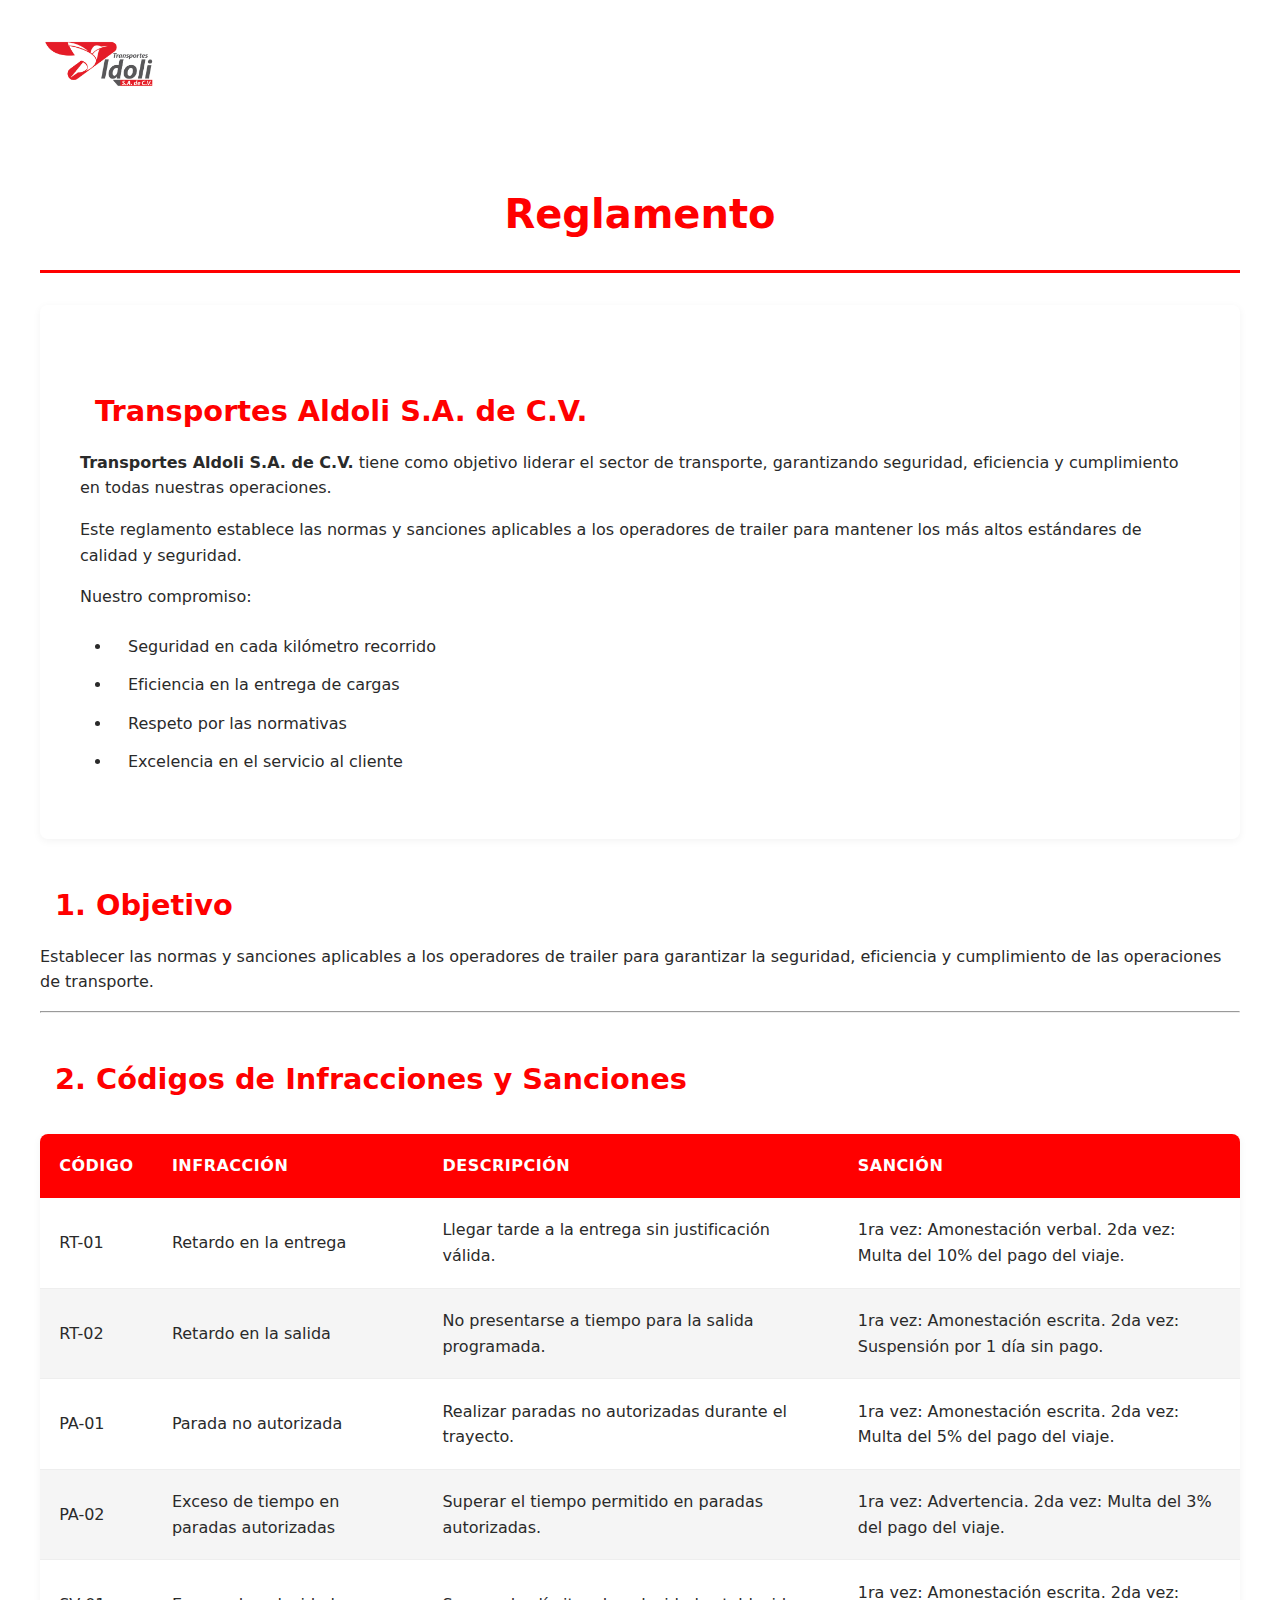
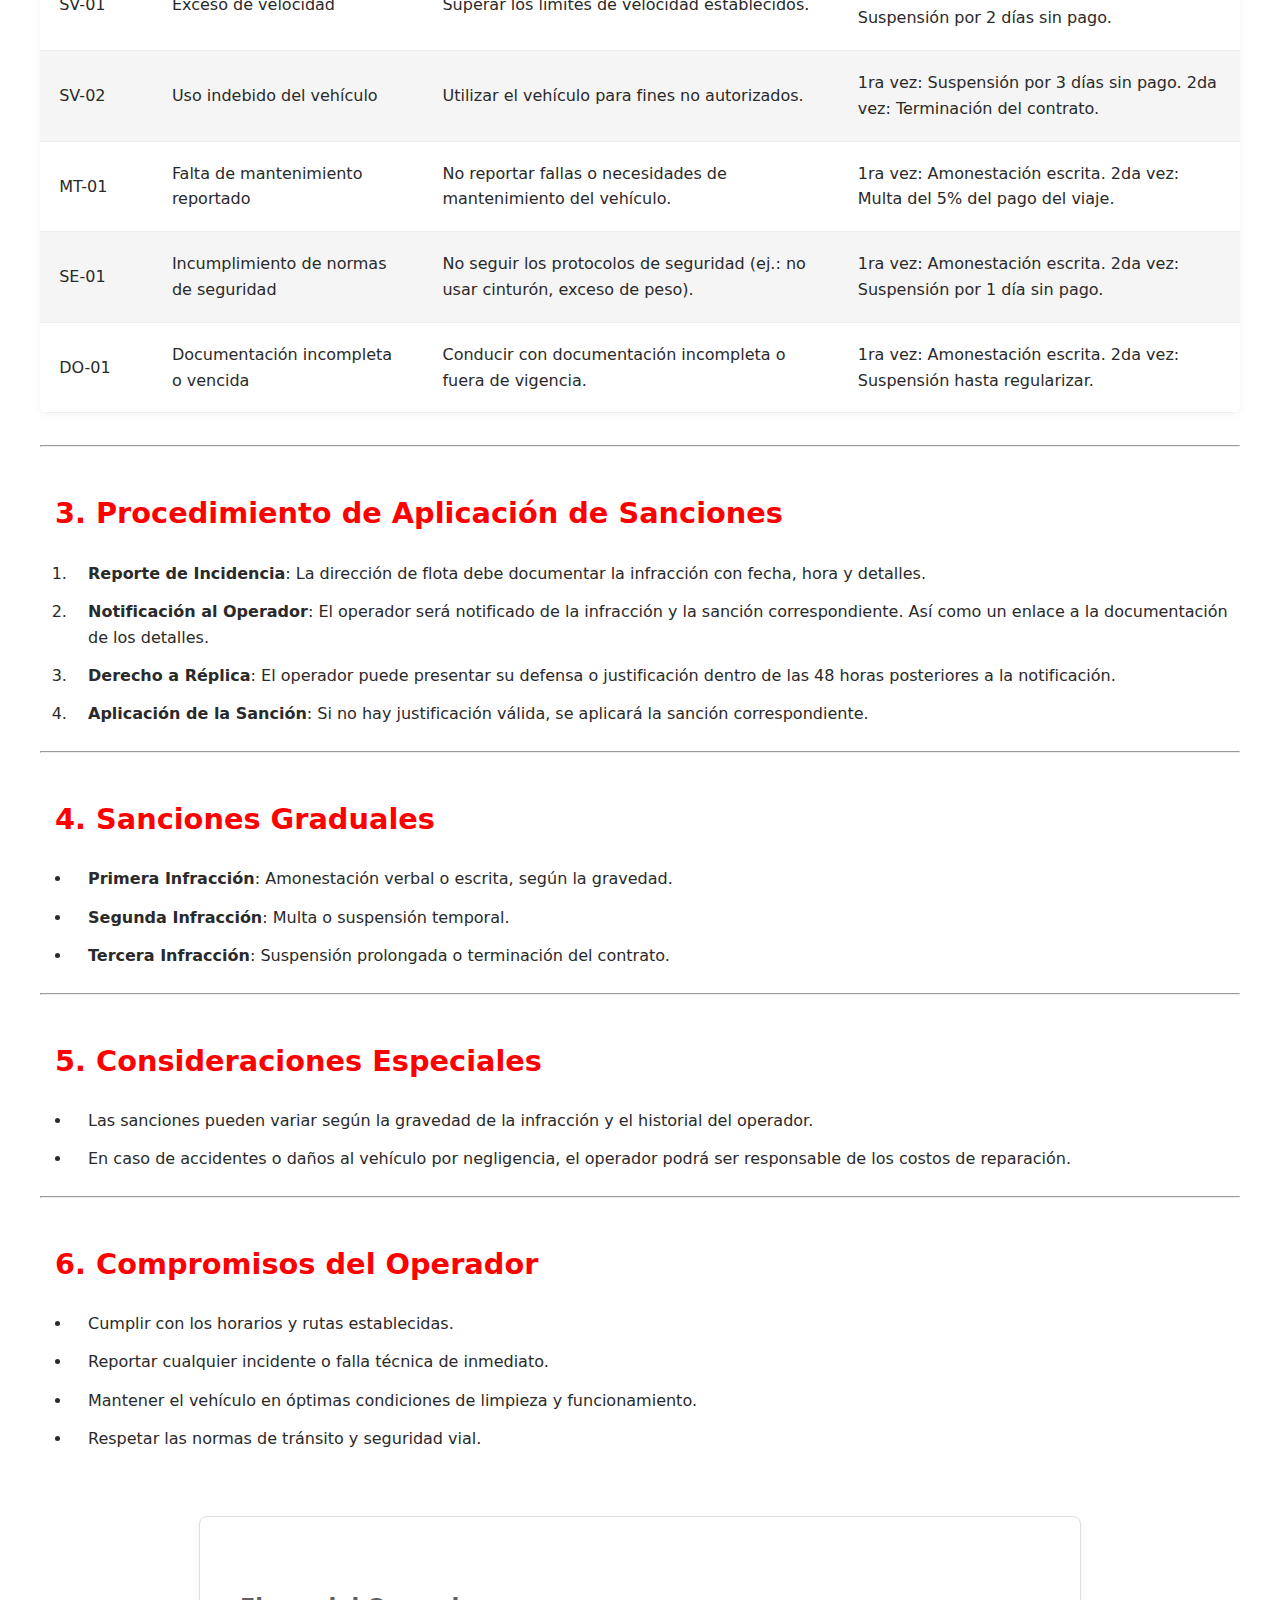
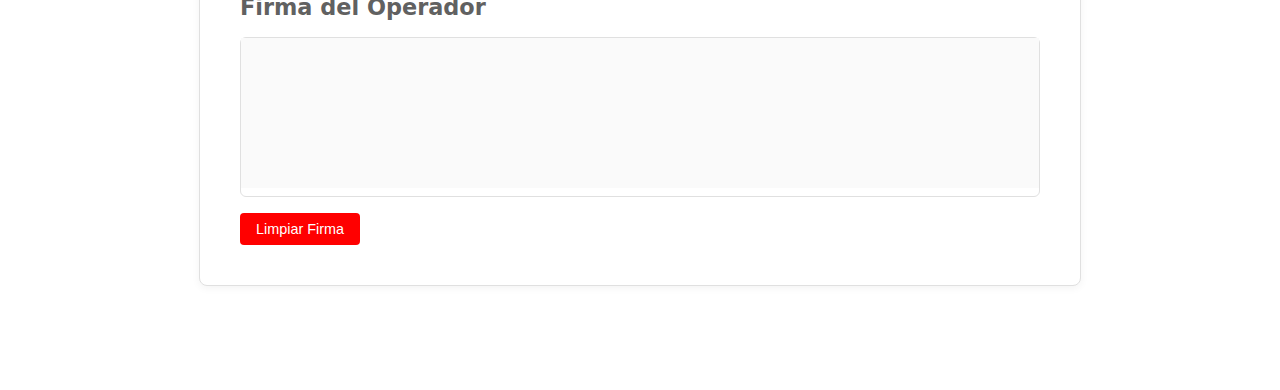
<file: index.html>
<!DOCTYPE html>
<html lang="es">
<head>
    <meta charset="UTF-8">
    <meta name="viewport" content="width=device-width, initial-scale=1.0">
    <title>Reglamento | Transportes Aldoli S.A. de C.V.</title>
    <style>
        :root {
            --rojo-primario: #ff0000;
            --rojo-secundario: #d90a0a;
            --gris-oscuro: #2a2a2a;
            --gris-medio: #616161;
            --gris-claro: #f5f5f5;
            --sombra-suave: 0 2px 8px rgba(0, 0, 0, 0.05);
        }

        /* Base Styles */
        body {
            font-family: 'Segoe UI', system-ui, sans-serif;
            line-height: 1.6;
            margin: 0 auto;
            padding: 40px;
            background-color: #ffffff;
            color: var(--gris-oscuro);
            max-width: 1200px;
        }

        h1, h2, h3 {
            margin: 1.5em 0 0.5em;
            font-weight: 600;
        }

        h1 {
            text-align: center;
            font-size: 2.5rem;
            padding: 1.5rem;
            border-bottom: 3px solid var(--rojo-primario);
            color: var(--rojo-primario);
            margin-bottom: 2rem;
        }

        h2 {
            font-size: 1.8rem;
            padding-left: 15px;
            color: var(--rojo-primario);
            transition: transform 0.3s ease;
        }

        h2:hover {
            transform: translateX(10px);
        }

        h3 {
            font-size: 1.4rem;
            color: var(--gris-medio);
        }

        table {
            width: 100%;
            border-collapse: collapse;
            margin: 2rem 0;
            box-shadow: var(--sombra-suave);
            border-radius: 8px;
            overflow: hidden;
        }

        th, td {
            padding: 1.2rem;
            text-align: left;
        }

        th {
            background-color: var(--rojo-primario);
            color: white;
            font-weight: 600;
            text-transform: uppercase;
            letter-spacing: 0.5px;
        }

        td {
            border-bottom: 1px solid #eeeeee;
            background-color: white;
        }

        tr:nth-child(even) td {
            background-color: var(--gris-claro);
        }

        tr:hover td {
            background-color: #ffebee;
            transition: background 0.2s ease;
        }

        ul, ol {
            margin: 1.5rem 0;
            padding-left: 2rem;
        }

        li {
            margin: 0.8rem 0;
            padding-left: 1rem;
            position: relative;
        }

        .introduccion-empresarial {
            padding: 2.5rem;
            border-radius: 8px;
            margin: 2rem 0;
            box-shadow: var(--sombra-suave);
        }

        .firma-container {
            margin: 4rem auto;
            max-width: 800px;
            padding: 2.5rem;
            background-color: #fff;
            border: 1px solid #e0e0e0;
            border-radius: 8px;
            box-shadow: var(--sombra-suave);
        }

        .firma-canvas {
            position: relative;
            border: 1px solid #e0e0e0;
            border-radius: 6px;
            touch-action: none;
        }

        #firmaCanvas {
            width: 100%;
            height: 150px;
            background: #fafafa;
            cursor: crosshair;
        }

        .firma-limpiar {
            margin-top: 1rem;
            background: var(--rojo-primario);
            color: white;
            border: none;
            padding: 0.5rem 1rem;
            border-radius: 4px;
            cursor: pointer;
            font-size: 0.9rem;
            transition: background 0.3s ease;
        }

        .firma-limpiar:hover {
            background: var(--rojo-secundario);
        }

        @media (max-width: 768px) {
            body {
                padding: 20px;
            }
            
            table {
                display: block;
                overflow-x: auto;
            }
            
            .firma-container {
                padding: 1.5rem;
            }
        }
    </style>
</head>
<body>
    <header>
        <img src="./vista/img/logo_header.svg" alt="Logo Transportes Aldoli" height="50">
    </header>

    <main>
        <h1>Reglamento</h1>

        <section class="introduccion-empresarial">
            <h2>Transportes Aldoli S.A. de C.V.</h2>
            <p><strong>Transportes Aldoli S.A. de C.V.</strong> tiene como objetivo liderar el sector de transporte, garantizando seguridad, eficiencia y cumplimiento en todas nuestras operaciones.</p>
            <p>Este reglamento establece las normas y sanciones aplicables a los operadores de trailer para mantener los más altos estándares de calidad y seguridad.</p>
            <div class="introduccion-destacado">
                <p>Nuestro compromiso:</p>
                <ul>
                    <li>Seguridad en cada kilómetro recorrido</li>
                    <li>Eficiencia en la entrega de cargas</li>
                    <li>Respeto por las normativas</li>
                    <li>Excelencia en el servicio al cliente</li>
                </ul>
            </div>
        </section>

        <h2>1. Objetivo</h2>
        <p>Establecer las normas y sanciones aplicables a los operadores de trailer para garantizar la seguridad, eficiencia y cumplimiento de las operaciones de transporte.</p>

        <hr>

        <h2>2. Códigos de Infracciones y Sanciones</h2>
        <table>
            <thead>
                <tr>
                    <th>Código</th>
                    <th>Infracción</th>
                    <th>Descripción</th>
                    <th>Sanción</th>
                </tr>
            </thead>
            <tbody>
                <tr>
                    <td>RT-01</td>
                    <td>Retardo en la entrega</td>
                    <td>Llegar tarde a la entrega sin justificación válida.</td>
                    <td>1ra vez: Amonestación verbal. 2da vez: Multa del 10% del pago del viaje.</td>
                </tr>
                <tr>
                    <td>RT-02</td>
                    <td>Retardo en la salida</td>
                    <td>No presentarse a tiempo para la salida programada.</td>
                    <td>1ra vez: Amonestación escrita. 2da vez: Suspensión por 1 día sin pago.</td>
                </tr>
                <tr>
                    <td>PA-01</td>
                    <td>Parada no autorizada</td>
                    <td>Realizar paradas no autorizadas durante el trayecto.</td>
                    <td>1ra vez: Amonestación escrita. 2da vez: Multa del 5% del pago del viaje.</td>
                </tr>
                <tr>
                    <td>PA-02</td>
                    <td>Exceso de tiempo en paradas autorizadas</td>
                    <td>Superar el tiempo permitido en paradas autorizadas.</td>
                    <td>1ra vez: Advertencia. 2da vez: Multa del 3% del pago del viaje.</td>
                </tr>
                <tr>
                    <td>SV-01</td>
                    <td>Exceso de velocidad</td>
                    <td>Superar los límites de velocidad establecidos.</td>
                    <td>1ra vez: Amonestación escrita. 2da vez: Suspensión por 2 días sin pago.</td>
                </tr>
                <tr>
                    <td>SV-02</td>
                    <td>Uso indebido del vehículo</td>
                    <td>Utilizar el vehículo para fines no autorizados.</td>
                    <td>1ra vez: Suspensión por 3 días sin pago. 2da vez: Terminación del contrato.</td>
                </tr>
                <tr>
                    <td>MT-01</td>
                    <td>Falta de mantenimiento reportado</td>
                    <td>No reportar fallas o necesidades de mantenimiento del vehículo.</td>
                    <td>1ra vez: Amonestación escrita. 2da vez: Multa del 5% del pago del viaje.</td>
                </tr>
                <tr>
                    <td>SE-01</td>
                    <td>Incumplimiento de normas de seguridad</td>
                    <td>No seguir los protocolos de seguridad (ej.: no usar cinturón, exceso de peso).</td>
                    <td>1ra vez: Amonestación escrita. 2da vez: Suspensión por 1 día sin pago.</td>
                </tr>
                <tr>
                    <td>DO-01</td>
                    <td>Documentación incompleta o vencida</td>
                    <td>Conducir con documentación incompleta o fuera de vigencia.</td>
                    <td>1ra vez: Amonestación escrita. 2da vez: Suspensión hasta regularizar.</td>
                </tr>
            </tbody>
        </table>
    

        <hr>

        <h2>3. Procedimiento de Aplicación de Sanciones</h2>
        <ol>
            <li><strong>Reporte de Incidencia</strong>: La dirección de flota debe documentar la infracción con fecha, hora y detalles.</li>
            <li><strong>Notificación al Operador</strong>: El operador será notificado de la infracción y la sanción correspondiente. Así como un enlace a la documentación de los detalles.</li>
            <li><strong>Derecho a Réplica</strong>: El operador puede presentar su defensa o justificación dentro de las 48 horas posteriores a la notificación.</li>
            <li><strong>Aplicación de la Sanción</strong>: Si no hay justificación válida, se aplicará la sanción correspondiente.</li>
        </ol>

        <hr>

        <h2>4. Sanciones Graduales</h2>
        <ul>
            <li><strong>Primera Infracción</strong>: Amonestación verbal o escrita, según la gravedad.</li>
            <li><strong>Segunda Infracción</strong>: Multa o suspensión temporal.</li>
            <li><strong>Tercera Infracción</strong>: Suspensión prolongada o terminación del contrato.</li>
        </ul>

        <hr>

        <h2>5. Consideraciones Especiales</h2>
        <ul>
            <li>Las sanciones pueden variar según la gravedad de la infracción y el historial del operador.</li>
            <li>En caso de accidentes o daños al vehículo por negligencia, el operador podrá ser responsable de los costos de reparación.</li>
        </ul>

        <hr>

        <h2>6. Compromisos del Operador</h2>
        <ul>
            <li>Cumplir con los horarios y rutas establecidas.</li>
            <li>Reportar cualquier incidente o falla técnica de inmediato.</li>
            <li>Mantener el vehículo en óptimas condiciones de limpieza y funcionamiento.</li>
            <li>Respetar las normas de tránsito y seguridad vial.</li>
        </ul>

        <section class="firma-container">
            <h3>Firma del Operador</h3>
            <div class="firma-content">
                <div class="firma-canvas">
                    <canvas id="firmaCanvas"></canvas>
                </div>
                <button class="firma-limpiar">Limpiar Firma</button>
            </div>
        </section>
    </main>

    <script>
        (function() {
            const canvas = document.getElementById('firmaCanvas');
            const ctx = canvas.getContext('2d');
            let isDrawing = false;
            let lastX = 0;
            let lastY = 0;

            function resizeCanvas() {
                const rect = canvas.getBoundingClientRect();
                canvas.width = rect.width;
                canvas.height = rect.height;
            }
            resizeCanvas();
            window.addEventListener('resize', resizeCanvas);

            function startDrawing(e) {
                isDrawing = true;
                [lastX, lastY] = getPosition(e);
            }

            function draw(e) {
                if (!isDrawing) return;
                
                ctx.beginPath();
                ctx.moveTo(lastX, lastY);
                [lastX, lastY] = getPosition(e);
                ctx.lineTo(lastX, lastY);
                ctx.strokeStyle = "var(--rojo-primario)";
                ctx.lineWidth = 2;
                ctx.lineCap = 'round';
                ctx.stroke();
            }

            function getPosition(e) {
                if (e.touches) {
                    const rect = canvas.getBoundingClientRect();
                    return [
                        e.touches[0].clientX - rect.left,
                        e.touches[0].clientY - rect.top
                    ];
                }
                return [e.offsetX, e.offsetY];
            }

            canvas.addEventListener('mousedown', startDrawing);
            canvas.addEventListener('mousemove', draw);
            canvas.addEventListener('mouseup', () => isDrawing = false);
            canvas.addEventListener('mouseout', () => isDrawing = false);

            canvas.addEventListener('touchstart', (e) => {
                e.preventDefault();
                startDrawing(e.touches[0]);
            });
            canvas.addEventListener('touchmove', (e) => {
                e.preventDefault();
                draw(e.touches[0]);
            });
            canvas.addEventListener('touchend', () => isDrawing = false);

            document.querySelector('.firma-limpiar').addEventListener('click', () => {
                ctx.clearRect(0, 0, canvas.width, canvas.height);
            });
        })();
    </script>
</body>
</html>
</file>
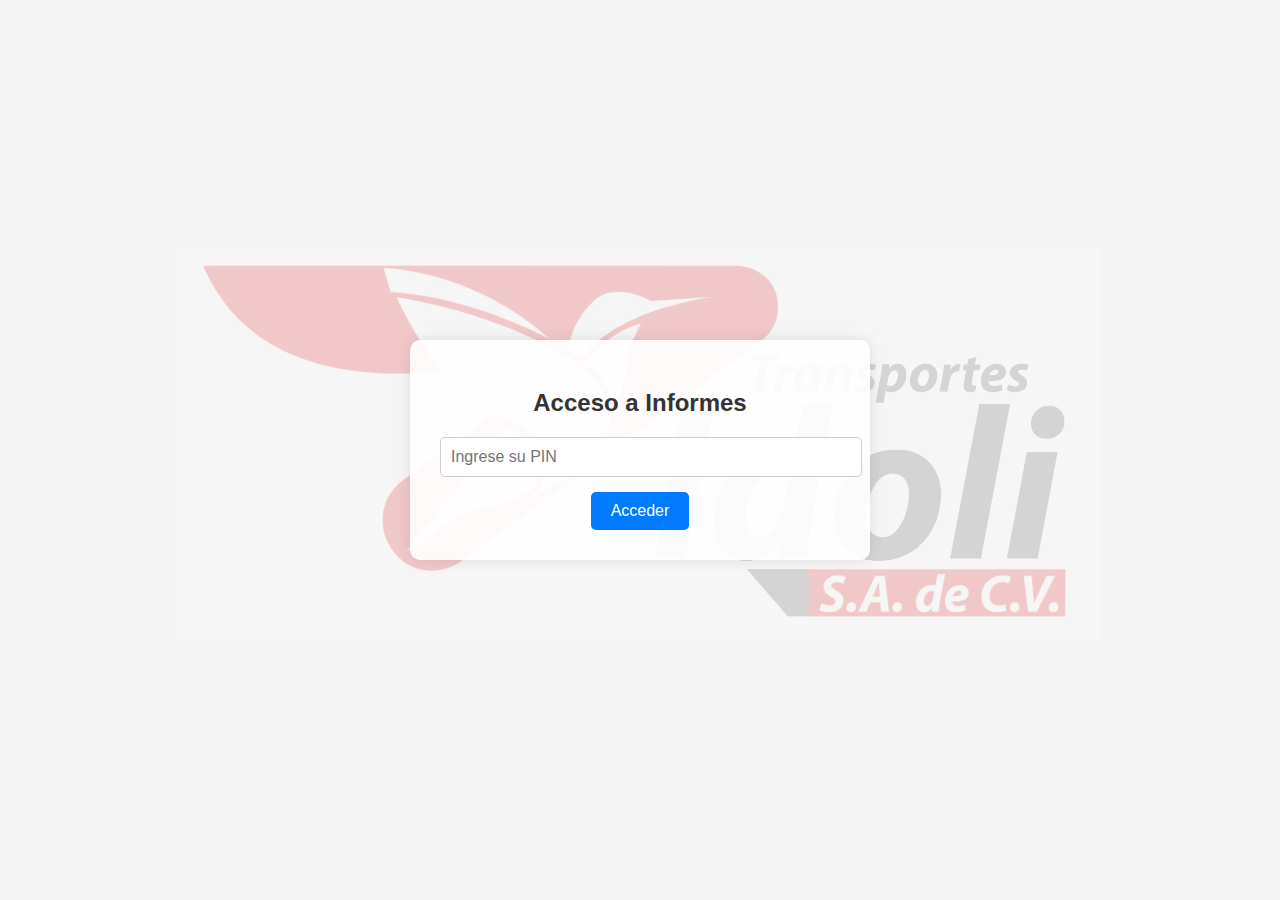
<file: index_acceso_a_informes.html>
<!DOCTYPE html>
<html lang="es">
<head>
    <meta charset="UTF-8">
    <meta name="viewport" content="width=device-width, initial-scale=1.0">
    <title>Acceso a Informes de Operadores</title>
    <style>
        body {
            font-family: Arial, sans-serif;
            display: flex;
            justify-content: center;
            align-items: center;
            height: 100vh;
            background-color: #f4f4f4;
            margin: 0;
            position: relative;
            overflow: hidden;
        }
        /* Estilo para el logo de fondo (marca de agua) */
        body::before {
            content: "";
            background-image: url('logo.svg'); /* Ruta de tu logo */
            background-repeat: no-repeat;
            background-position: center;
            background-size: 75%; /* Tamaño del logo */
            opacity: 0.2; /* Transparencia del logo */
            position: absolute;
            top: 0;
            left: 0;
            width: 100%;
            height: 100%;
            z-index: -1; /* Coloca el logo detrás del contenido */
        }
        .container {
            background-color: rgba(255, 255, 255, 0.9); /* Fondo semi-transparente */
            padding: 30px;
            border-radius: 10px;
            box-shadow: 0 0 15px rgba(0, 0, 0, 0.1);
            text-align: center;
            max-width: 400px;
            width: 100%;
            position: relative;
            z-index: 1; /* Asegura que el contenido esté sobre el logo */
        }
        h2 {
            margin-bottom: 20px;
            color: #333;
        }
        input {
            width: 100%;
            padding: 10px;
            margin-bottom: 15px;
            border: 1px solid #ccc;
            border-radius: 5px;
            font-size: 16px;
        }
        button {
            padding: 10px 20px;
            background-color: #007bff;
            color: #fff;
            border: none;
            border-radius: 5px;
            font-size: 16px;
            cursor: pointer;
        }
        button:hover {
            background-color: #0056b3;
        }
        .hidden {
            display: none;
        }
        ul {
            list-style-type: none;
            padding: 0;
            margin-top: 20px;
        }
        li {
            margin: 10px 0;
        }
        a {
            text-decoration: none;
            color: #007bff;
            font-size: 16px;
        }
        a:hover {
            text-decoration: underline;
        }
        #errorMessage {
            color: red;
            display: none;
            margin-top: 10px;
        }
    </style>
</head>
<body>

<div class="container">
    <!-- Sección de ingreso de PIN -->
    <div id="pinSection">
        <h2>Acceso a Informes</h2>
        <input type="password" id="pinInput" placeholder="Ingrese su PIN">
        <button onclick="checkPin()">Acceder</button>
        <p id="errorMessage">PIN incorrecto. Inténtelo de nuevo.</p>
    </div>

    <!-- Sección de listado de informes -->
    <div id="informesSection" class="hidden">
        <h2>Informes Disponibles</h2>
        <ul id="informesList"></ul>
    </div>
</div>

<script>
    // Función para verificar el PIN
    function checkPin() {
        const pin = document.getElementById('pinInput').value;
        if (pin === '1234') { // PIN de ejemplo
            document.getElementById('pinSection').style.display = 'none';
            document.getElementById('informesSection').classList.remove('hidden');
            loadInformes();
        } else {
            document.getElementById('errorMessage').style.display = 'block';
        }
    }

    // Función para cargar la lista de informes
    async function loadInformes() {
        try {
            // Simulación de carga de informes desde un archivo JSON
            const response = await fetch('informes.json');
            if (!response.ok) {
                throw new Error('No se pudo cargar la lista de informes');
            }

            const informes = await response.json();
            const informesList = document.getElementById('informesList');

            // Mostrar los informes en la lista
            informes.forEach(informe => {
                const li = document.createElement('li');
                const link = document.createElement('a');
                link.href = `informes/${informe}`; // Enlace al archivo del informe
                link.textContent = informe.replace('.html', ''); // Mostrar nombre sin extensión
                link.target = "_blank"; // Abrir en una nueva pestaña
                li.appendChild(link);
                informesList.appendChild(li);
            });
        } catch (error) {
            console.error('Error:', error);
            alert('Hubo un error al cargar los informes');
        }
    }
</script>

</body>
</html>
</file>
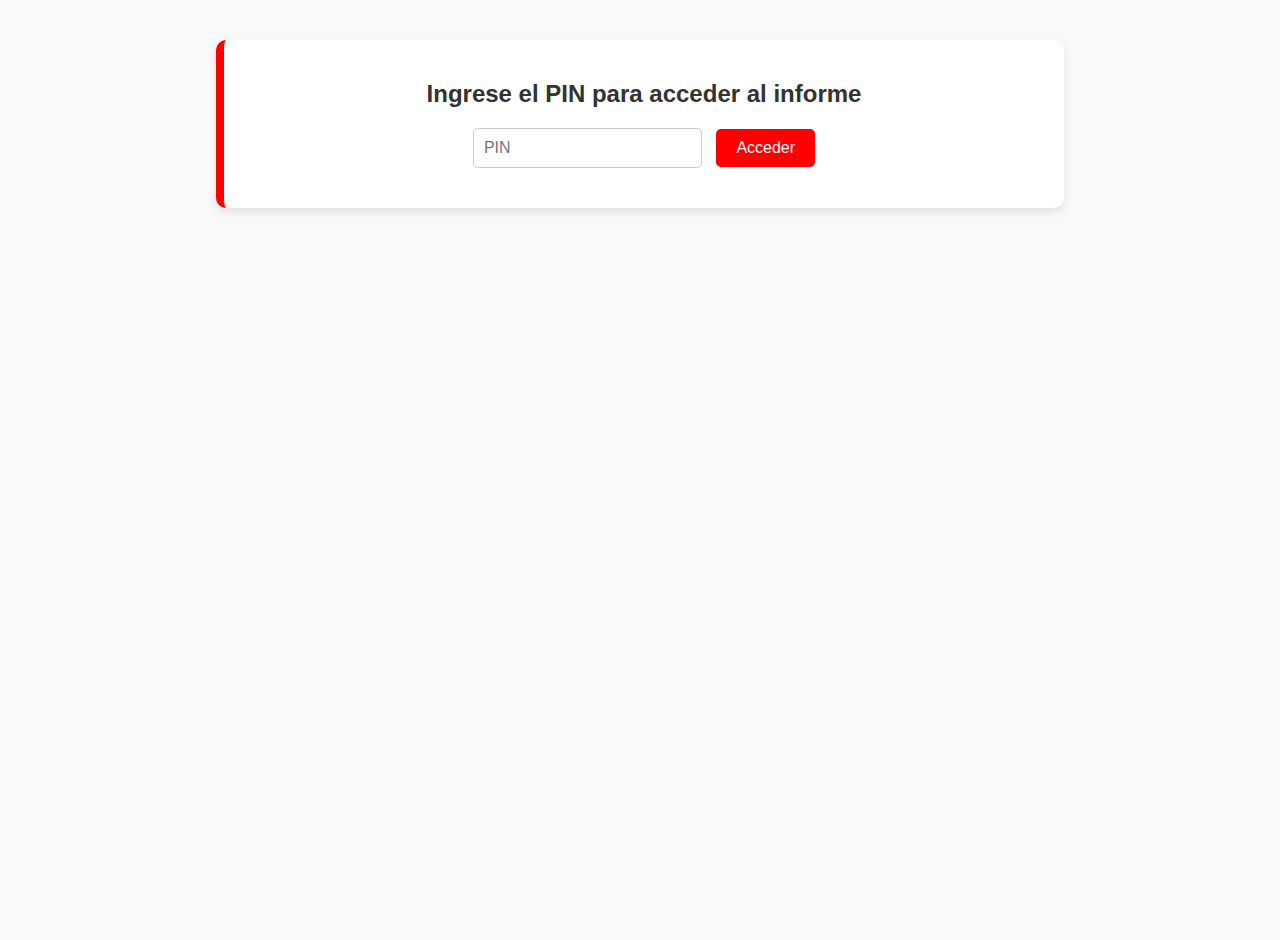
<file: informes/incidencia.html>
<!DOCTYPE html>
<html lang="es">
<head>
    <meta charset="UTF-8">
    <meta name="viewport" content="width=device-width, initial-scale=1.0">
    <title>Informe de Incidencia - Operador Oscar Anaya</title>
    <style>
        body {
            font-family: 'Segoe UI', Tahoma, Geneva, Verdana, sans-serif;
            margin: 0;
            padding: 20px;
            background-color: #f9f9f9;
            color: #333;
            min-height: 100vh;
            display: flex;
            justify-content: center;
            align-items: flex-start; /* Cambiado a flex-start para permitir scroll */
        }
        .container {
            max-width: 800px;
            width: 100%;
            background-color: #ffffff;
            padding: 20px;
            border-radius: 10px;
            box-shadow: 0 4px 8px rgba(0, 0, 0, 0.1);
            border-left: 8px solid #ff0000; /* Naranja */
            margin: 20px 0; /* Margen para evitar que el contenido toque los bordes */
        }
        .header {
            text-align: center;
            margin-bottom: 30px;
            color: #ff0000; /* Naranja */
        }
        .header h1 {
            margin: 0;
            font-size: 2em;
        }
        .content {
            line-height: 1.8;
        }
        .footer {
            text-align: center;
            margin-top: 20px;
            font-size: 0.9em;
            color: #666;
        }
        .logo {
            display: block;
            margin: 0 auto 20px auto;
            width: 400px;
        }
        .decorative-element {
            margin: 20px 0;
            height: 2px;
            background: #ff0000; /* Naranja */
        }
        .pin-section {
            text-align: center;
            margin-bottom: 20px;
        }
        .pin-section input {
            padding: 10px;
            font-size: 1em;
            border: 1px solid #ccc;
            border-radius: 5px;
            margin-right: 10px;
        }
        .pin-section button {
            padding: 10px 20px;
            font-size: 1em;
            background-color: #ff0000; /* Naranja */
            color: white;
            border: none;
            border-radius: 5px;
            cursor: pointer;
        }
        .pin-section button:hover {
            background-color: #cc0000; /* Naranja oscuro */
        }
        .error-message {
            color: red;
            text-align: center;
            display: none;
        }
        .hidden {
            display: none;
        }
    </style>
</head>
<body>
    <div class="container">
        <div class="pin-section">
            <h2>Ingrese el PIN para acceder al informe</h2>
            <input type="password" id="pinInput" placeholder="PIN">
            <button onclick="checkPin()">Acceder</button>
            <p id="errorMessage" class="error-message">PIN incorrecto. Inténtelo de nuevo.</p>
        </div>

        <div id="informeContent" class="hidden">
            <div class="header">
                <img src="../logo.svg" alt="" class="logo">
                <h1>Informe de Incidencia</h1>
            </div>
            <div class="content">
                <p><strong>Fecha:</strong> 29/01/2025 - 30/01/2025</p>
                <p><strong>Asunto:</strong> Incidencia en el desempeño del Operador Oscar Anaya</p>

                <p>Estimado Operador Oscar Anaya:</p>

                <p>El propósito de este informe es comentarte sobre una situación que ocurrió hoy durante tu turno. Sabemos que tu trabajo es muy importante y que a veces puede ser complicado, por lo que queremos asegurarnos de que estés al tanto de lo sucedido para que juntos podamos mejorar.</p>

                <ol>
                    <li><strong>Falta de movimiento a la hora indicada:</strong> Hoy se observó que no hubo movimiento en tu unidad a la hora que estaba programada. Esto puede causar retrasos en las actividades planeadas y afectar el trabajo de otras personas que dependen de tu ruta.</li>
                    <li><strong>Intermitencia en la comunicación:</strong> Durante el día, hubo momentos en los que no pudimos contactarte de manera constante. La comunicación es clave para coordinar las actividades y asegurarnos de que todo funcione sin problemas.</li>
                    <li><strong>Desvío de ruta:</strong> También notamos que hubo un desvío en la ruta que tenías asignada. Esto puede generar confusiones y retrasos en la entrega o recolección de lo que estabas transportando.</li>
                </ol>

                <div class="decorative-element"></div>

                <p>Entendemos que a veces pueden surgir imprevistos o dificultades, por lo que te pedimos que, si algo así ocurre en el futuro, nos avises de inmediato para poder apoyarte y encontrar una solución juntos.</p>

                <p>Recuerda que tu trabajo es muy valioso y que contar contigo es fundamental para que todo funcione correctamente. Si necesitas ayuda o tienes alguna duda, no dudes en comunicarte con nosotros.</p>

                <p>Es de absoluta obligación para el operador mantener una comunicación constante y clara en todo momento, así como retomar el avance de sus actividades a las horas indicadas, asegurando el cumplimiento de las rutas y horarios establecidos para garantizar la eficiencia y coordinación en las operaciones.</p>

                <p>Gracias por tu atención y por tu esfuerzo diario. ¡Juntos podemos mejorar!</p>
            </div>
            <div class="footer">
                <p>Transportes Aldoli S.A. de C.V.</p>
            </div>
        </div>
    </div>

    <script>
        function checkPin() {
            const pin = document.getElementById('pinInput').value;
            const errorMessage = document.getElementById('errorMessage');
            const informeContent = document.getElementById('informeContent');

            if (pin === '1234') {
                // PIN correcto: mostrar el contenido del informe
                errorMessage.style.display = 'none';
                informeContent.classList.remove('hidden');
            } else {
                // PIN incorrecto: mostrar mensaje de error
                errorMessage.style.display = 'block';
                informeContent.classList.add('hidden');
            }
        }
    </script>
</body>
</html>
</file>
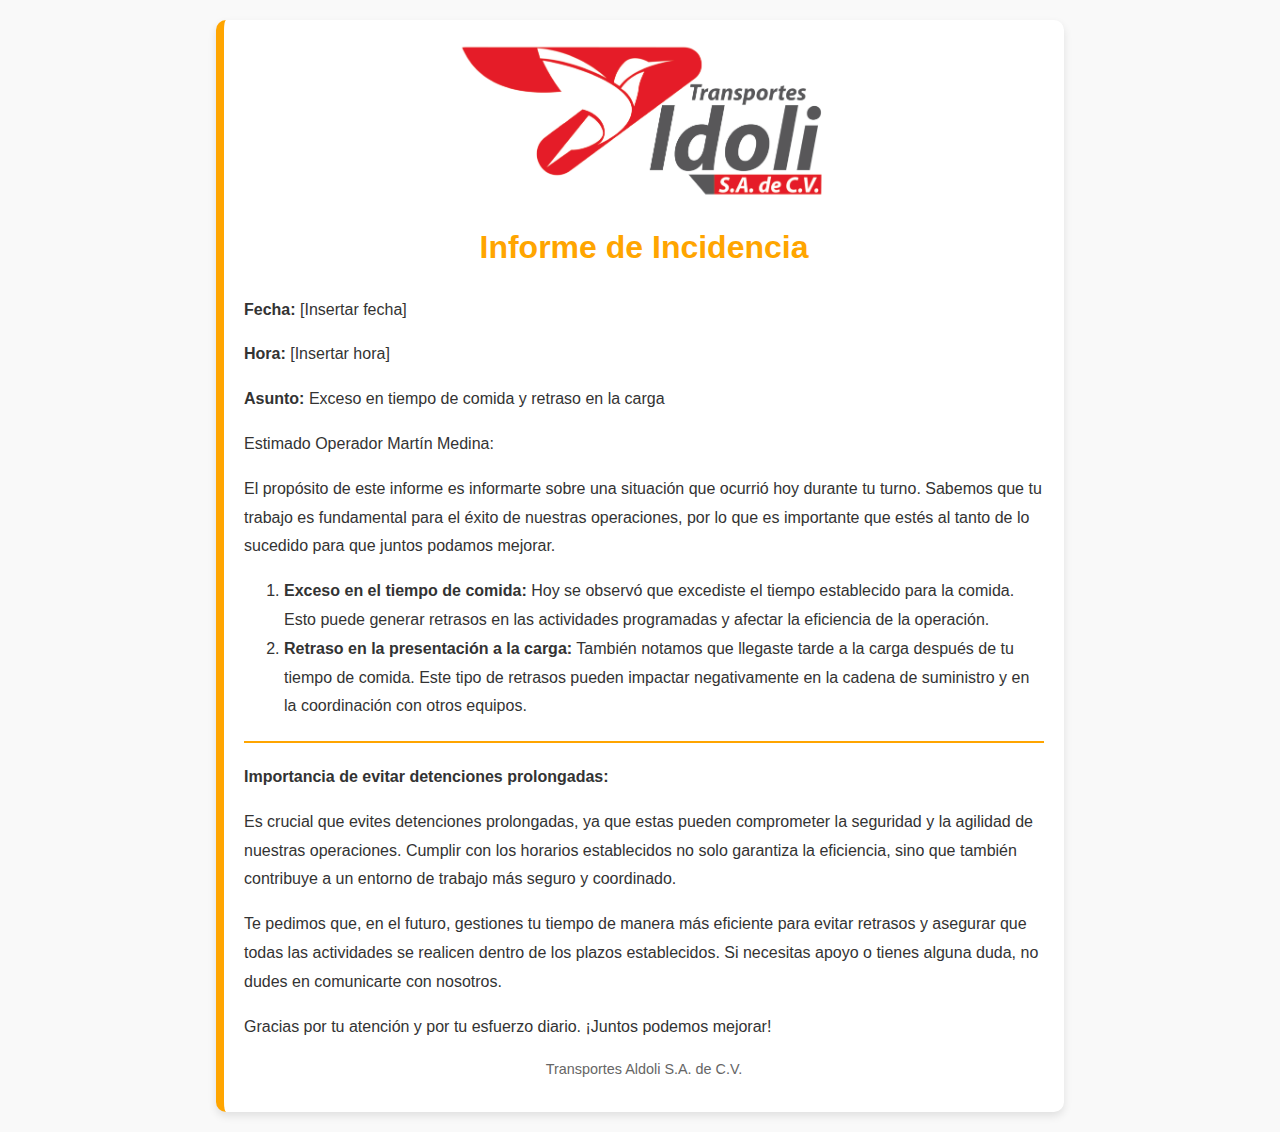
<file: informes/incidencia_maritn_31012025.html>
<!DOCTYPE html>
<html lang="es">
<head>
    <meta charset="UTF-8">
    <meta name="viewport" content="width=device-width, initial-scale=1.0">
    <title>Informe de Incidencia - Martín Medina</title>
    <style>
        body {
            font-family: 'Segoe UI', Tahoma, Geneva, Verdana, sans-serif;
            margin: 0;
            padding: 20px;
            background-color: #f9f9f9;
            color: #333;
        }
        .container {
            max-width: 800px;
            margin: 0 auto;
            background-color: #ffffff;
            padding: 20px;
            border-radius: 10px;
            box-shadow: 0 4px 8px rgba(0, 0, 0, 0.1);
            border-left: 8px solid #ffa500; /* Naranja */
        }
        .header {
            text-align: center;
            margin-bottom: 30px;
            color: #ffa500; /* Naranja */
        }
        .header h1 {
            margin: 0;
            font-size: 2em;
        }
        .content {
            line-height: 1.8;
        }
        .footer {
            text-align: center;
            margin-top: 20px;
            font-size: 0.9em;
            color: #666;
        }
        .logo {
            display: block;
            margin: 0 auto 20px auto;
            width: 400px;
        }
        .decorative-element {
            margin: 20px 0;
            height: 2px;
            background: #ffa500; /* Naranja */
        }
    </style>
</head>
<body>
    <div class="container">
        <div class="header">
            <img src="../logo.svg" alt="" class="logo">
            <h1>Informe de Incidencia</h1>
        </div>
        <div class="content">
            <p><strong>Fecha:</strong> [Insertar fecha]</p>
            <p><strong>Hora:</strong> [Insertar hora]</p>
            <p><strong>Asunto:</strong> Exceso en tiempo de comida y retraso en la carga</p>

            <p>Estimado Operador Martín Medina:</p>

            <p>El propósito de este informe es informarte sobre una situación que ocurrió hoy durante tu turno. Sabemos que tu trabajo es fundamental para el éxito de nuestras operaciones, por lo que es importante que estés al tanto de lo sucedido para que juntos podamos mejorar.</p>

            <ol>
                <li><strong>Exceso en el tiempo de comida:</strong> Hoy se observó que excediste el tiempo establecido para la comida. Esto puede generar retrasos en las actividades programadas y afectar la eficiencia de la operación.</li>
                <li><strong>Retraso en la presentación a la carga:</strong> También notamos que llegaste tarde a la carga después de tu tiempo de comida. Este tipo de retrasos pueden impactar negativamente en la cadena de suministro y en la coordinación con otros equipos.</li>
            </ol>

            <div class="decorative-element"></div>

            <p><strong>Importancia de evitar detenciones prolongadas:</strong></p>
            <p>Es crucial que evites detenciones prolongadas, ya que estas pueden comprometer la seguridad y la agilidad de nuestras operaciones. Cumplir con los horarios establecidos no solo garantiza la eficiencia, sino que también contribuye a un entorno de trabajo más seguro y coordinado.</p>

            <p>Te pedimos que, en el futuro, gestiones tu tiempo de manera más eficiente para evitar retrasos y asegurar que todas las actividades se realicen dentro de los plazos establecidos. Si necesitas apoyo o tienes alguna duda, no dudes en comunicarte con nosotros.</p>

            <p>Gracias por tu atención y por tu esfuerzo diario. ¡Juntos podemos mejorar!</p>
        </div>
        <div class="footer">
            <p>Transportes Aldoli S.A. de C.V.</p>
        </div>
    </div>
</body>
</html>
</file>
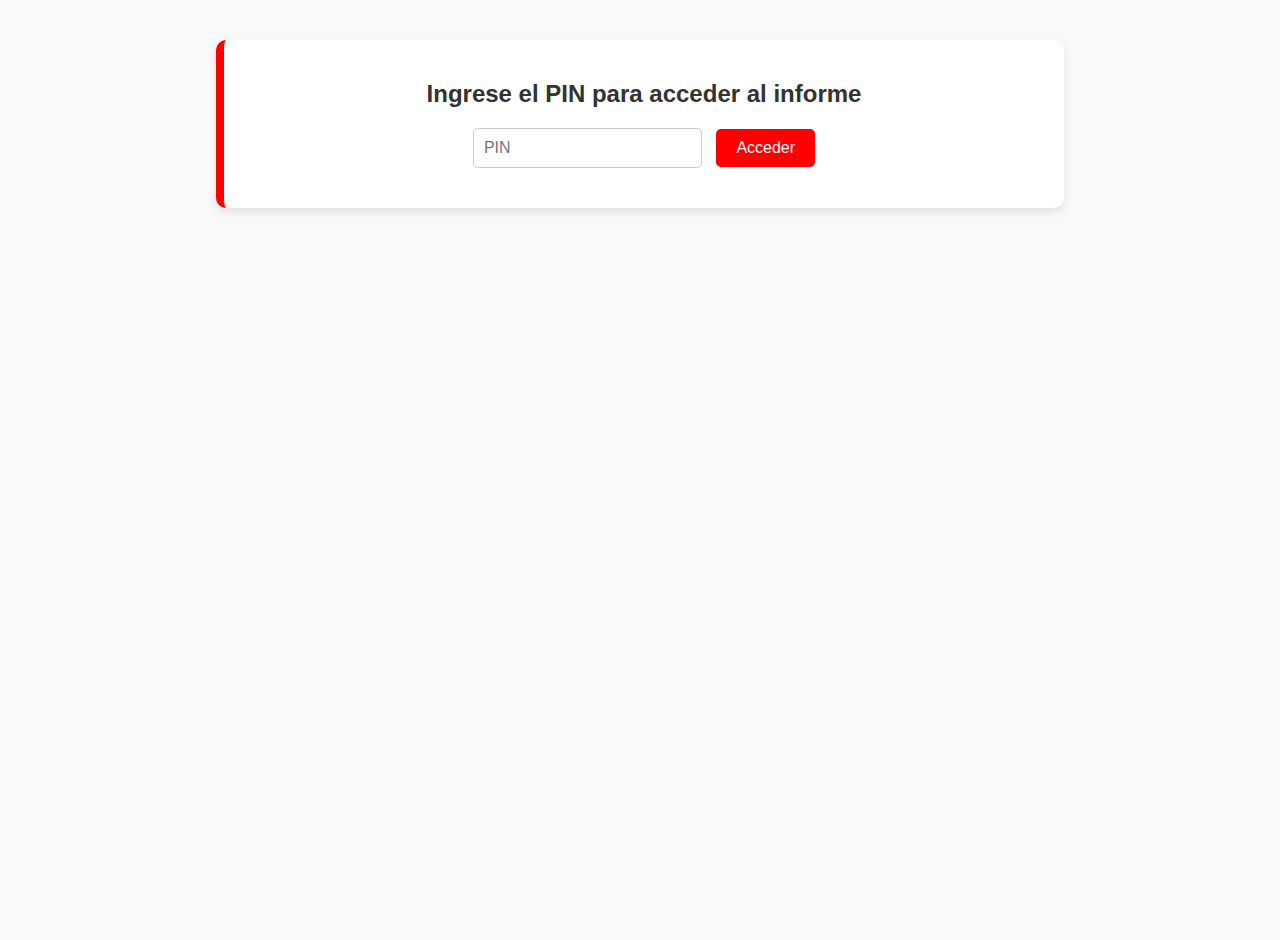
<file: informes/incidencia_martin_31012025.html>
<!DOCTYPE html>
<html lang="es">
<head>
    <meta charset="UTF-8">
    <meta name="viewport" content="width=device-width, initial-scale=1.0">
    <title>Informe de Incidencia - Martín Medina</title>
    <style>
        body {
            font-family: 'Segoe UI', Tahoma, Geneva, Verdana, sans-serif;
            margin: 0;
            padding: 20px;
            background-color: #f9f9f9;
            color: #333;
            min-height: 100vh;
            display: flex;
            justify-content: center;
            align-items: flex-start; /* Cambiado a flex-start para permitir scroll */
        }
        .container {
            max-width: 800px;
            width: 100%;
            background-color: #ffffff;
            padding: 20px;
            border-radius: 10px;
            box-shadow: 0 4px 8px rgba(0, 0, 0, 0.1);
            border-left: 8px solid #ff0000; /* Rojo */
            margin: 20px 0; /* Margen para evitar que el contenido toque los bordes */
        }
        .header {
            text-align: center;
            margin-bottom: 30px;
            color: #ff0000; /* Rojo */
        }
        .header h1 {
            margin: 0;
            font-size: 2em;
        }
        .content {
            line-height: 1.8;
        }
        .footer {
            text-align: center;
            margin-top: 20px;
            font-size: 0.9em;
            color: #666;
        }
        .logo {
            display: block;
            margin: 0 auto 20px auto;
            width: 400px;
        }
        .decorative-element {
            margin: 20px 0;
            height: 2px;
            background: #ff0000; /* Rojo */
        }
        .pin-section {
            text-align: center;
            margin-bottom: 20px;
        }
        .pin-section input {
            padding: 10px;
            font-size: 1em;
            border: 1px solid #ccc;
            border-radius: 5px;
            margin-right: 10px;
        }
        .pin-section button {
            padding: 10px 20px;
            font-size: 1em;
            background-color: #ff0000; /* Rojo */
            color: white;
            border: none;
            border-radius: 5px;
            cursor: pointer;
        }
        .pin-section button:hover {
            background-color: #cc0000; /* Rojo oscuro */
        }
        .error-message {
            color: red;
            text-align: center;
            display: none;
        }
        .hidden {
            display: none;
        }
    </style>
</head>
<body>
    <div class="container">
        <!-- Sección de validación de PIN -->
        <div class="pin-section">
            <h2>Ingrese el PIN para acceder al informe</h2>
            <input type="password" id="pinInput" placeholder="PIN">
            <button onclick="checkPin()">Acceder</button>
            <p id="errorMessage" class="error-message">PIN incorrecto. Inténtelo de nuevo.</p>
        </div>

        <!-- Contenido del informe (oculto inicialmente) -->
        <div id="informeContent" class="hidden">
            <div class="header">
                <img src="../logo.svg" alt="" class="logo">
                <h1>Informe de Incidencia</h1>
            </div>
            <div class="content">
                <p><strong>Fecha:</strong> 31/01/2025</p>
                <p><strong>Asunto:</strong> Exceso en tiempo de comida y llegada tardía a la carga</p>

                <p>Estimado Operador Martín Medina:</p>

                <p>Por medio del presente, deseamos informarte sobre una situación observada durante tu turno el día de hoy. Reconocemos tu dedicación y esfuerzo en el desempeño de tus labores, por lo que consideramos importante compartir contigo esta información para fortalecer nuestro trabajo en equipo.</p>

                <ol>
                    <li><strong>Exceso en el tiempo de comida:</strong> Durante el día de hoy, se registró que el tiempo destinado para tu comida fue excedido. Este tipo de situaciones puede generar retrasos en las actividades programadas y afectar la coordinación con otros equipos.</li>
                    <li><strong>Llegada tardía a la carga:</strong> Aunque no hubo retraso en la carga en sí, se notó que llegaste tarde a la carga después de tu tiempo de comida. Este retraso puede impactar en la eficiencia de la operación y en la entrega oportuna de los servicios.</li>
                </ol>

                <div class="decorative-element"></div>

                <p><strong>Importancia de evitar detenciones prolongadas:</strong></p>
                <p>Es fundamental que evites detenciones prolongadas, ya que estas pueden comprometer tanto la seguridad como la agilidad de nuestras operaciones. Cumplir con los horarios establecidos no solo garantiza la eficiencia, sino que también contribuye a un entorno de trabajo más seguro y coordinado para todos.</p>

                <p>Te solicitamos que, en adelante, gestiones tu tiempo de manera más eficiente para evitar retrasos y asegurar que todas las actividades se realicen dentro de los plazos establecidos. Si requieres apoyo o tienes alguna duda, no dudes en contactarnos.</p>

                <p>Agradecemos tu atención y compromiso. Estamos seguros de que, trabajando juntos, podemos seguir mejorando.</p>
            </div>
            <div class="footer">
                <p>Transportes Aldoli S.A. de C.V.</p>
            </div>
        </div>
    </div>

    <script>
        function checkPin() {
            const pin = document.getElementById('pinInput').value;
            const errorMessage = document.getElementById('errorMessage');
            const informeContent = document.getElementById('informeContent');

            if (pin === '1234') {
                // PIN correcto: mostrar el contenido del informe
                errorMessage.style.display = 'none';
                informeContent.classList.remove('hidden');
            } else {
                // PIN incorrecto: mostrar mensaje de error
                errorMessage.style.display = 'block';
                informeContent.classList.add('hidden');
            }
        }
    </script>
</body>
</html>
</file>
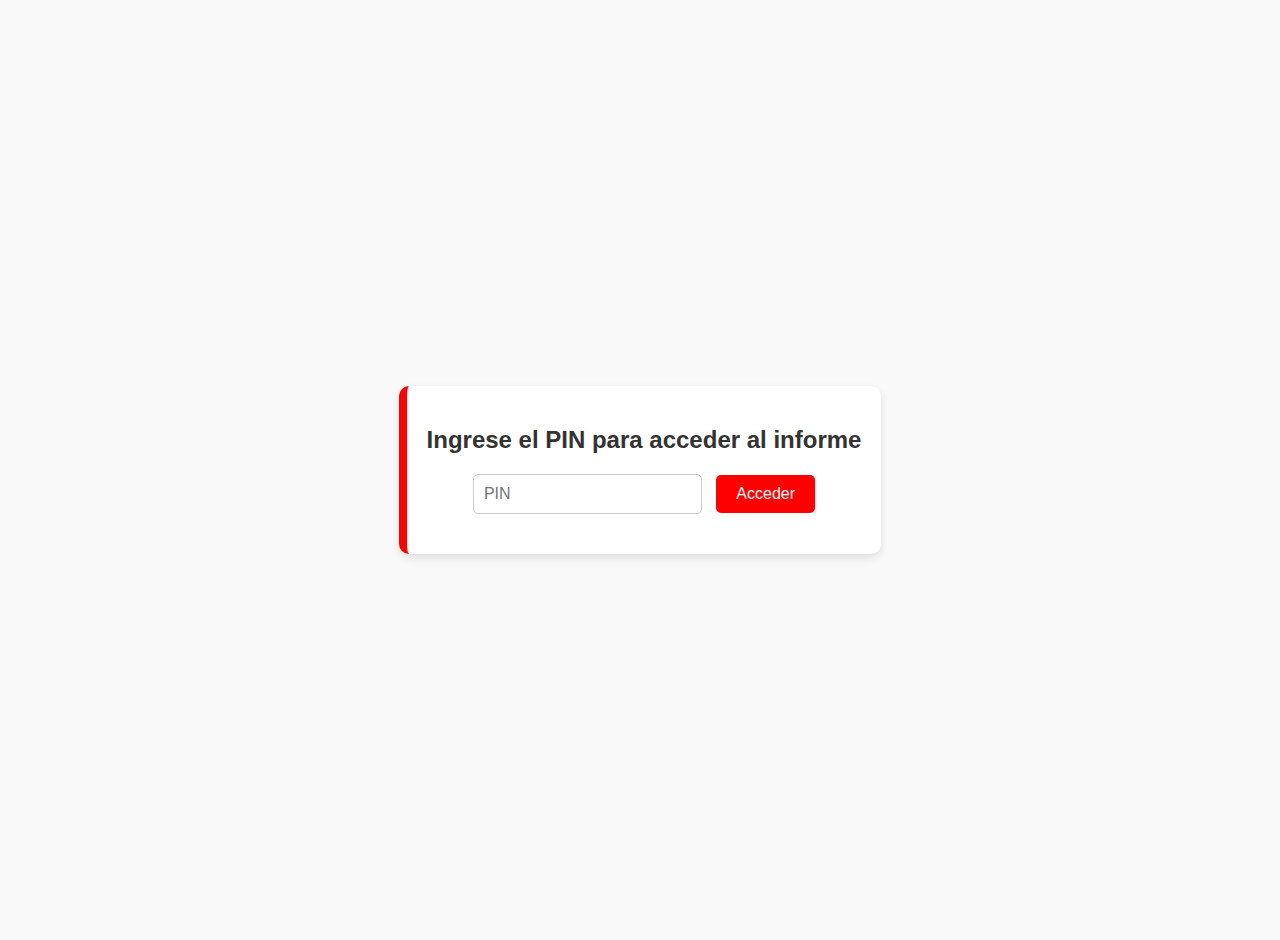
<file: informes/incidencia_oscar_20250130 copy.html>
<!DOCTYPE html>
<html lang="es">
<head>
    <meta charset="UTF-8">
    <meta name="viewport" content="width=device-width, initial-scale=1.0">
    <title>Informe de Incidencia - Operador Oscar Anaya</title>
    <style>
        body {
            font-family: 'Segoe UI', Tahoma, Geneva, Verdana, sans-serif;
            margin: 0;
            padding: 20px;
            background-color: #f9f9f9;
            color: #333;
            display: flex;
            justify-content: center;
            align-items: center;
            height: 100vh;
        }
        .container {
            max-width: 800px;
            margin: 0 auto;
            background-color: #ffffff;
            padding: 20px;
            border-radius: 10px;
            box-shadow: 0 4px 8px rgba(0, 0, 0, 0.1);
            border-left: 8px solid #ff0000; /* Naranja */
        }
        .header {
            text-align: center;
            margin-bottom: 30px;
            color: #ff0000; /* Naranja */
        }
        .header h1 {
            margin: 0;
            font-size: 2em;
        }
        .content {
            line-height: 1.8;
        }
        .footer {
            text-align: center;
            margin-top: 20px;
            font-size: 0.9em;
            color: #666;
        }
        .logo {
            display: block;
            margin: 0 auto 20px auto;
            width: 400px;
        }
        .decorative-element {
            margin: 20px 0;
            height: 2px;
            background: #ff0000; /* Naranja */
        }
        .pin-section {
            text-align: center;
            margin-bottom: 20px;
        }
        .pin-section input {
            padding: 10px;
            font-size: 1em;
            border: 1px solid #ccc;
            border-radius: 5px;
            margin-right: 10px;
        }
        .pin-section button {
            padding: 10px 20px;
            font-size: 1em;
            background-color: #ff0000; /* Naranja */
            color: white;
            border: none;
            border-radius: 5px;
            cursor: pointer;
        }
        .pin-section button:hover {
            background-color: #cc0000; /* Naranja oscuro */
        }
        .error-message {
            color: red;
            text-align: center;
            display: none;
        }
        .hidden {
            display: none;
        }
    </style>
</head>
<body>
    <div class="container">
        <div class="pin-section">
            <h2>Ingrese el PIN para acceder al informe</h2>
            <input type="password" id="pinInput" placeholder="PIN">
            <button onclick="checkPin()">Acceder</button>
            <p id="errorMessage" class="error-message">PIN incorrecto. Inténtelo de nuevo.</p>
        </div>

        <div id="informeContent" class="hidden">
            <div class="header">
                <img src="../logo.svg" alt="" class="logo">
                <h1>Informe de Incidencia</h1>
            </div>
            <div class="content">
                <p><strong>Fecha:</strong> 29/01/2025 - 30/01/2025</p>
                <p><strong>Asunto:</strong> Incidencia en el desempeño del Operador Oscar Anaya</p>

                <p>Estimado Operador Oscar Anaya:</p>

                <p>El propósito de este informe es comentarte sobre una situación que ocurrió hoy durante tu turno. Sabemos que tu trabajo es muy importante y que a veces puede ser complicado, por lo que queremos asegurarnos de que estés al tanto de lo sucedido para que juntos podamos mejorar.</p>

                <ol>
                    <li><strong>Falta de movimiento a la hora indicada:</strong> Hoy se observó que no hubo movimiento en tu unidad a la hora que estaba programada. Esto puede causar retrasos en las actividades planeadas y afectar el trabajo de otras personas que dependen de tu ruta.</li>
                    <li><strong>Intermitencia en la comunicación:</strong> Durante el día, hubo momentos en los que no pudimos contactarte de manera constante. La comunicación es clave para coordinar las actividades y asegurarnos de que todo funcione sin problemas.</li>
                    <li><strong>Desvío de ruta:</strong> También notamos que hubo un desvío en la ruta que tenías asignada. Esto puede generar confusiones y retrasos en la entrega o recolección de lo que estabas transportando.</li>
                </ol>

                <div class="decorative-element"></div>

                <p>Entendemos que a veces pueden surgir imprevistos o dificultades, por lo que te pedimos que, si algo así ocurre en el futuro, nos avises de inmediato para poder apoyarte y encontrar una solución juntos.</p>

                <p>Recuerda que tu trabajo es muy valioso y que contar contigo es fundamental para que todo funcione correctamente. Si necesitas ayuda o tienes alguna duda, no dudes en comunicarte con nosotros.</p>

                <p>Es de absoluta obligación para el operador mantener una comunicación constante y clara en todo momento, así como retomar el avance de sus actividades a las horas indicadas, asegurando el cumplimiento de las rutas y horarios establecidos para garantizar la eficiencia y coordinación en las operaciones.</p>

                <p>Gracias por tu atención y por tu esfuerzo diario. ¡Juntos podemos mejorar!</p>
            </div>
            <div class="footer">
                <p>Transportes Aldoli S.A. de C.V.</p>
            </div>
        </div>
    </div>

    <script>
        function checkPin() {
            const pin = document.getElementById('pinInput').value;
            const errorMessage = document.getElementById('errorMessage');
            const informeContent = document.getElementById('informeContent');

            if (pin === '1234') {
                // PIN correcto: mostrar el contenido del informe
                errorMessage.style.display = 'none';
                informeContent.classList.remove('hidden');
            } else {
                // PIN incorrecto: mostrar mensaje de error
                errorMessage.style.display = 'block';
                informeContent.classList.add('hidden');
            }
        }
    </script>
</body>
</html>
</file>
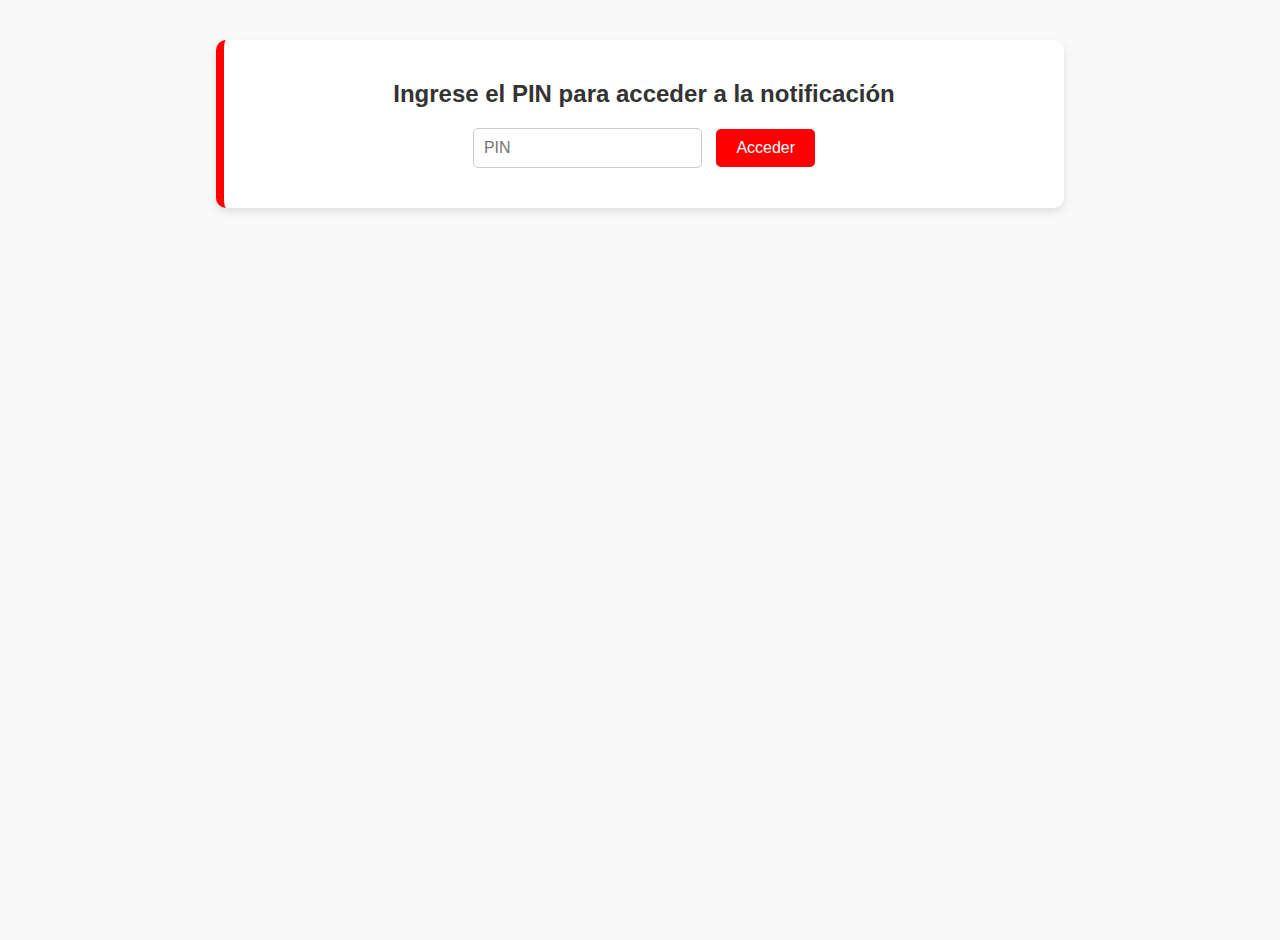
<file: informes/informe_bolsa_aire_oscar_2025012025.html>
<!DOCTYPE html>
<html lang="es">
<head>
    <meta charset="UTF-8">
    <meta name="viewport" content="width=device-width, initial-scale=1.0">
    <title>Notificación de Mantenimiento - Bolsa de Aire</title>
    <style>
        body {
            font-family: 'Segoe UI', Tahoma, Geneva, Verdana, sans-serif;
            margin: 0;
            padding: 20px;
            background-color: #f9f9f9;
            color: #333;
            min-height: 100vh;
            display: flex;
            justify-content: center;
            align-items: flex-start; /* Cambiado a flex-start para permitir scroll */
        }
        .container {
            max-width: 800px;
            width: 100%;
            background-color: #ffffff;
            padding: 20px;
            border-radius: 10px;
            box-shadow: 0 4px 8px rgba(0, 0, 0, 0.1);
            border-left: 8px solid #ff0000; /* Rojo */
            margin: 20px 0; /* Margen para evitar que el contenido toque los bordes */
        }
        .header {
            text-align: center;
            margin-bottom: 30px;
            color: #ff0000; /* Rojo */
        }
        .header h1 {
            margin: 0;
            font-size: 2em;
        }
        .content {
            line-height: 1.8;
        }
        .footer {
            text-align: center;
            margin-top: 20px;
            font-size: 0.9em;
            color: #666;
        }
        .logo {
            display: block;
            margin: 0 auto 20px auto;
            width: 400px;
        }
        .decorative-element {
            margin: 20px 0;
            height: 2px;
            background: #ff0000; /* Rojo */
        }
        .pin-section {
            text-align: center;
            margin-bottom: 20px;
        }
        .pin-section input {
            padding: 10px;
            font-size: 1em;
            border: 1px solid #ccc;
            border-radius: 5px;
            margin-right: 10px;
        }
        .pin-section button {
            padding: 10px 20px;
            font-size: 1em;
            background-color: #ff0000; /* Rojo */
            color: white;
            border: none;
            border-radius: 5px;
            cursor: pointer;
        }
        .pin-section button:hover {
            background-color: #cc0000; /* Rojo oscuro */
        }
        .error-message {
            color: red;
            text-align: center;
            display: none;
        }
        .hidden {
            display: none;
        }
    </style>
</head>
<body>
    <div class="container">
        <!-- Sección de validación de PIN -->
        <div class="pin-section">
            <h2>Ingrese el PIN para acceder a la notificación</h2>
            <input type="password" id="pinInput" placeholder="PIN">
            <button onclick="checkPin()">Acceder</button>
            <p id="errorMessage" class="error-message">PIN incorrecto. Inténtelo de nuevo.</p>
        </div>

        <!-- Contenido de la notificación (oculto inicialmente) -->
        <div id="notificacionContent" class="hidden">
            <div class="header">
                <img src="../logo.svg" alt="" class="logo">
                <h1>Notificación de Mantenimiento</h1>
            </div>
            <div class="content">
                <p><strong>Fecha:</strong> 31/01/2025</p>
                <p><strong>Asunto:</strong> Mantenimiento de la bolsa de aire</p>

                <p>Estimado equipo:</p>

                <p>Por medio del presente, les informamos que se ha programado el mantenimiento de la bolsa de aire de la unidad asignada. Este mantenimiento es necesario para garantizar el correcto funcionamiento del sistema de seguridad y la operación segura del vehículo.</p>

                <div class="decorative-element"></div>

                <p><strong>Acciones requeridas:</strong></p>
                <ul>
                    <li>Presentar la unidad en el taller lo antes posible.</li>
                    <li>Coordinar con mantenimiento para agendar el servicio.</li>
                </ul>

                <p>Agradecemos su atención y colaboración para mantener nuestras unidades en óptimas condiciones.</p>
            </div>
            <div class="footer">
                <p>Transportes Aldoli S.A. de C.V.</p>
            </div>
        </div>
    </div>

    <script>
        function checkPin() {
            const pin = document.getElementById('pinInput').value;
            const errorMessage = document.getElementById('errorMessage');
            const notificacionContent = document.getElementById('notificacionContent');

            if (pin === '1234') {
                // PIN correcto: mostrar el contenido de la notificación
                errorMessage.style.display = 'none';
                notificacionContent.classList.remove('hidden');
            } else {
                // PIN incorrecto: mostrar mensaje de error
                errorMessage.style.display = 'block';
                notificacionContent.classList.add('hidden');
            }
        }
    </script>
</body>
</html>
</file>
